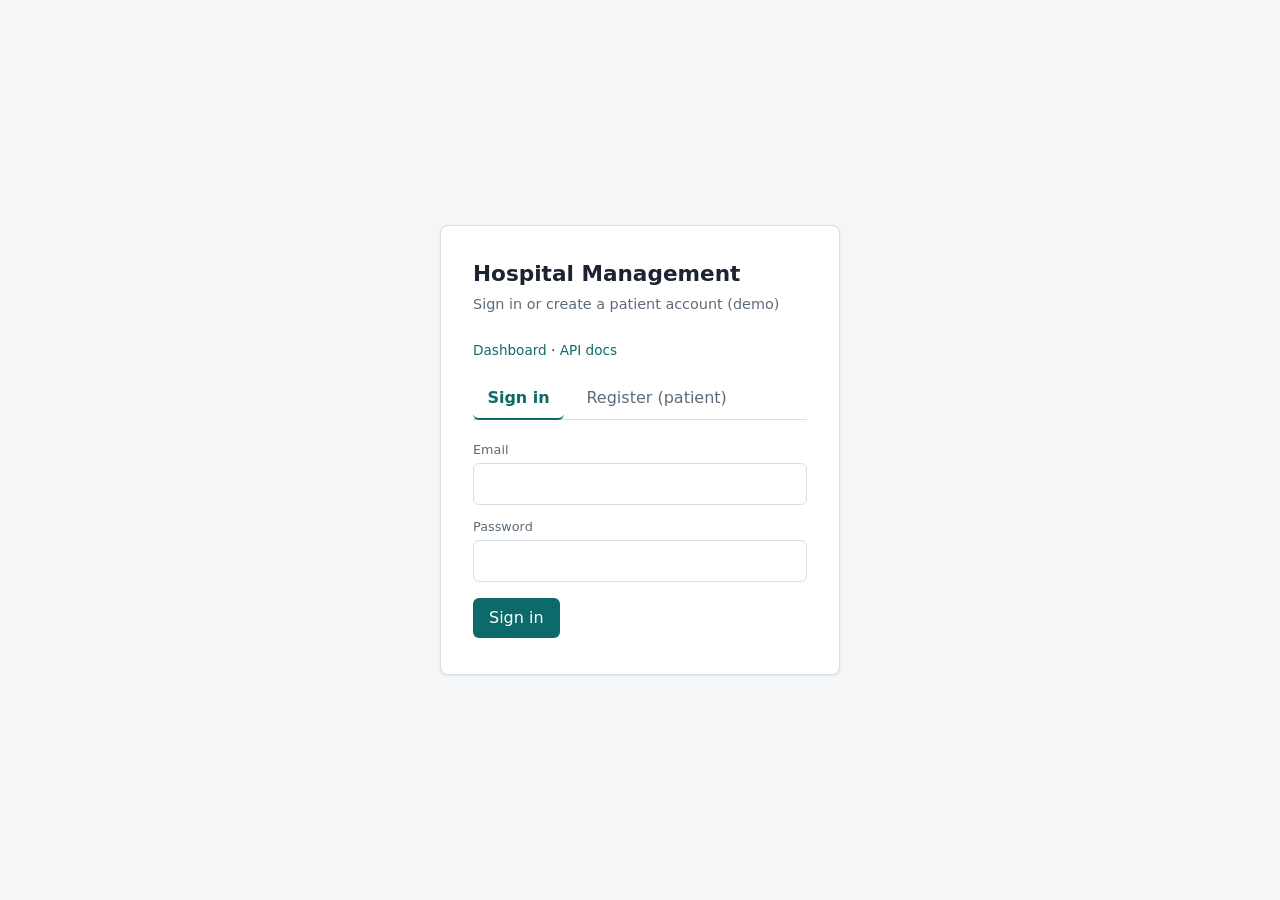
<file: static/index.html>
<!DOCTYPE html>
<html lang="en">
<head>
  <meta charset="utf-8" />
  <meta name="viewport" content="width=device-width, initial-scale=1" />
  <title>HMS — Sign in</title>
  <link rel="stylesheet" href="/static/css/app.css" />
</head>
<body>
  <div class="auth-wrap">
    <div class="auth-card">
      <h1>Hospital Management</h1>
      <p class="sub">Sign in or create a patient account (demo)</p>
      <p class="footer-links">
        <a href="/app">Dashboard</a> · <a href="/docs">API docs</a>
      </p>
      <div class="tabs" role="tablist">
        <button type="button" class="tab" data-panel="login" aria-selected="true">Sign in</button>
        <button type="button" class="tab" data-panel="register" aria-selected="false">Register (patient)</button>
      </div>
      <div class="panel" id="panel-login">
        <form id="form-login">
          <label for="l-email">Email</label>
          <input id="l-email" name="email" type="text" required autocomplete="username" />
          <label for="l-pass">Password</label>
          <input id="l-pass" name="password" type="password" required autocomplete="current-password" />
          <button type="submit">Sign in</button>
        </form>
      </div>
      <div class="panel" id="panel-register" hidden>
        <form id="form-register">
          <label for="r-email">Email</label>
          <input id="r-email" name="email" type="text" required />
          <label for="r-pass">Password (8+ characters)</label>
          <input id="r-pass" name="password" type="password" minlength="8" required />
          <label for="r-name">Full name</label>
          <input id="r-name" name="full_name" type="text" required />
          <label for="r-dob">Date of birth (optional)</label>
          <input id="r-dob" name="date_of_birth" type="date" />
          <label for="r-phone">Phone (optional)</label>
          <input id="r-phone" name="phone" type="text" />
          <label for="r-addr">Address (optional)</label>
          <input id="r-addr" name="address" type="text" />
          <label for="r-ec">Emergency contact (optional)</label>
          <input id="r-ec" name="emergency_contact" type="text" />
          <button type="submit">Create account</button>
        </form>
      </div>
    </div>
  </div>
  <div id="toast"></div>
  <script src="/static/js/api.js"></script>
  <script src="/static/js/login.js"></script>
</body>
</html>
</file>
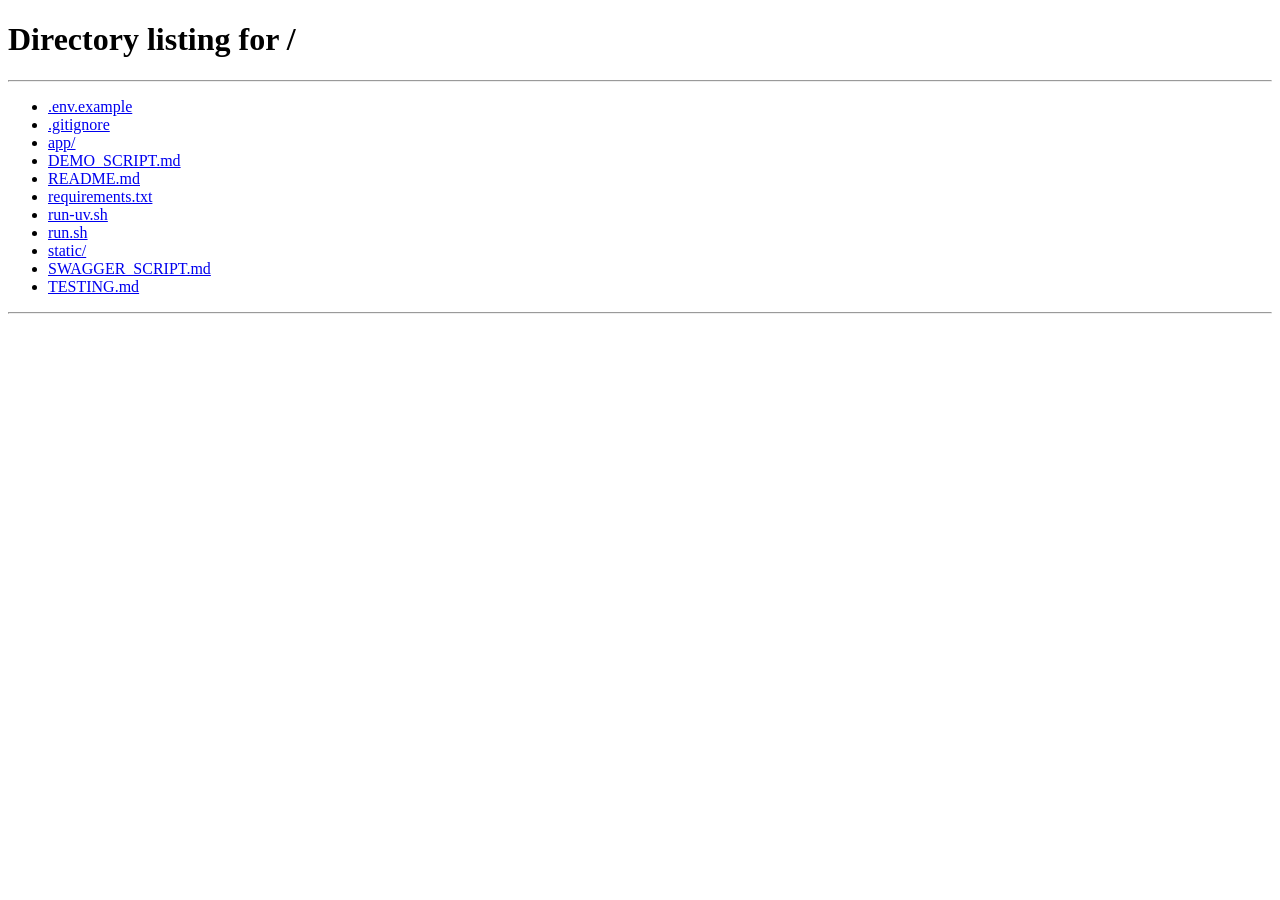
<file: static/app.html>
<!DOCTYPE html>
<html lang="en">
<head>
  <meta charset="utf-8" />
  <meta name="viewport" content="width=device-width, initial-scale=1" />
  <title>HMS — Dashboard</title>
  <link rel="stylesheet" href="/static/css/app.css" />
</head>
<body>
  <header id="app-header">
    <div>
      <strong>HMS</strong>
      <span class="user-info" id="header-user"></span>
    </div>
    <div>
      <a href="/docs" class="btn secondary" style="padding: 0.35rem 0.75rem">API docs</a>
      <button type="button" class="secondary" id="btn-logout">Sign out</button>
    </div>
  </header>
  <div class="app-layout">
    <aside id="sidebar"></aside>
    <main id="content">
      <section class="view" id="view-home">
        <h2>Home</h2>
        <div class="form-card" id="me-box"></div>
        <div class="form-card" id="box-reception" data-roles="admin" hidden>
          <h3 style="margin-top:0;font-size:1rem">Add receptionist</h3>
          <form id="form-reception">
            <div class="grid-2">
              <div><label>Email</label><input name="email" type="text" required /></div>
              <div><label>Password</label><input name="password" type="password" minlength="8" required /></div>
            </div>
            <label>Full name</label>
            <input name="full_name" type="text" required />
            <button type="submit">Create receptionist</button>
          </form>
        </div>
      </section>

      <section class="view" id="view-doctors" hidden>
        <h2>Doctors</h2>
        <div class="form-card" id="form-card-doctor">
          <h3 style="margin-top:0;font-size:1rem">Add doctor</h3>
          <form id="form-doctor">
            <div class="grid-2">
              <div><label>Email</label><input name="email" required /></div>
              <div><label>Password</label><input name="password" type="password" minlength="8" required /></div>
            </div>
            <label>Full name</label>
            <input name="full_name" required />
            <div class="grid-2">
              <div><label>Specialization</label><input name="specialization" /></div>
              <div><label>License</label><input name="license_number" /></div>
            </div>
            <label>Department</label>
            <input name="department" />
            <button type="submit">Add doctor</button>
          </form>
        </div>
        <div class="form-card"><div id="table-doctors"></div></div>
      </section>

      <section class="view" id="view-patients" hidden>
        <h2>Patients</h2>
        <div class="form-card" id="form-card-patient" data-roles="admin receptionist" hidden>
          <h3 style="margin-top:0;font-size:1rem">Add patient</h3>
          <form id="form-patient">
            <div class="grid-2">
              <div><label>Email</label><input name="email" required /></div>
              <div><label>Password</label><input name="password" type="password" minlength="8" required /></div>
            </div>
            <label>Full name</label>
            <input name="full_name" required />
            <div class="grid-2">
              <div><label>Date of birth</label><input name="date_of_birth" type="date" /></div>
              <div><label>Phone</label><input name="phone" /></div>
            </div>
            <label>Address</label>
            <input name="address" />
            <label>Emergency contact</label>
            <input name="emergency_contact" />
            <button type="submit">Add patient</button>
          </form>
        </div>
        <div class="form-card"><div id="table-patients"></div></div>
      </section>

      <section class="view" id="view-appointments" hidden>
        <h2>Appointments</h2>
        <div class="form-card">
          <h3 style="margin-top:0;font-size:1rem">New appointment</h3>
          <form id="form-appointment">
            <div class="grid-2" id="appt-patient-wrap">
              <div><label>Patient ID</label><input name="patient_id" type="number" min="1" id="in-patient-id" /></div>
            </div>
            <div class="grid-2">
              <div><label>Doctor</label>
                <select name="doctor_id" id="sel-doctor" required></select>
              </div>
              <div><label>Date & time</label>
                <input name="scheduled_at" id="in-appt-time" type="datetime-local" required />
              </div>
            </div>
            <label>Reason</label>
            <input name="reason" />
            <button type="submit">Book</button>
          </form>
        </div>
        <div class="form-card"><div id="table-appointments"></div></div>
      </section>

      <section class="view" id="view-records" hidden>
        <h2>Medical records</h2>
        <div class="form-card">
          <p class="hint" id="record-filter-hint" style="margin-top:0">Doctors: enter patient id to list records, or use filter below after listing.</p>
          <form id="form-record">
            <div class="grid-2">
            <div><label>Patient ID</label><input name="patient_id" type="number" min="1" id="rec-pid" required /></div>
            <div><label>Doctor ID</label><input name="doctor_id" type="number" min="1" id="rec-did" required /></div>
            </div>
            <div><label>Appointment ID (optional)</label><input name="appointment_id" type="number" id="rec-aid" /></div>
            <div style="grid-column:1/-1">
              <label>Diagnosis</label>
              <input name="diagnosis" />
            </div>
            <div class="grid-2">
            <div><label>Notes</label><textarea name="notes"></textarea></div>
            <div><label>Prescription</label><textarea name="prescription"></textarea></div>
            </div>
            <div>
              <button type="submit">Save record</button>
            </div>
          </form>
        </div>
        <div class="form-card">
          <label>Filter by patient (list)</label>
          <input type="number" id="list-rec-pid" class="inline-field" min="1" placeholder="Patient id" />
          <button type="button" class="secondary" id="btn-load-records">Load</button>
        </div>
        <div class="form-card"><div id="table-records"></div></div>
      </section>

      <section class="view" id="view-invoices" hidden>
        <h2>Invoices</h2>
        <div class="form-card" id="form-card-invoice" data-roles="admin receptionist" hidden>
          <h3 style="margin-top:0;font-size:1rem">New invoice</h3>
          <form id="form-invoice">
            <div class="grid-2">
              <div><label>Patient ID</label><input name="patient_id" type="number" min="1" required /></div>
              <div><label>Appointment ID (optional)</label><input name="appointment_id" type="number" /></div>
            </div>
            <div class="grid-2">
              <div><label>Due date</label><input name="due_date" type="date" /></div>
            </div>
            <label>Description</label>
            <input name="description" />
            <p class="hint">Line items (at least one row with description + unit price):</p>
            <div class="lines-box" id="inv-lines">
              <div class="grid-2 inv-line">
                <div><label>Description</label><input class="d" placeholder="e.g. Consultation" /></div>
                <div><label>Qty</label><input class="q" type="number" value="1" min="0" step="0.01" /></div>
                <div><label>Unit price</label><input class="u" type="number" value="0" min="0" step="0.01" /></div>
              </div>
            </div>
            <button type="button" class="secondary" id="btn-add-line">Add line</button>
            <br /><br />
            <button type="submit" id="btn-inv-submit">Create invoice</button>
          </form>
        </div>
        <div class="form-card"><div id="table-invoices"></div></div>
      </section>
    </main>
  </div>
  <div id="toast"></div>
  <script src="/static/js/api.js"></script>
  <script src="/static/js/dashboard.js"></script>
</body>
</html>
</file>
<file: static/css/app.css>
/* HMS — no framework, system fonts */
:root {
  --bg: #f4f6f8;
  --surface: #fff;
  --text: #1c2333;
  --muted: #5c6b7a;
  --border: #d8dee6;
  --accent: #0d6a6a;
  --accent-dim: #0a5555;
  --danger: #b42318;
  --radius: 8px;
  --shadow: 0 1px 3px rgba(28, 35, 51, 0.08);
  font-size: 16px;
}

* {
  box-sizing: border-box;
}

body {
  margin: 0;
  font-family: "Segoe UI", system-ui, -apple-system, sans-serif;
  background: var(--bg);
  color: var(--text);
  line-height: 1.5;
  min-height: 100vh;
}

a {
  color: var(--accent);
  text-decoration: none;
}
a:hover {
  text-decoration: underline;
}

/* Login page */
.auth-wrap {
  min-height: 100vh;
  display: flex;
  align-items: center;
  justify-content: center;
  padding: 1.5rem;
}
.auth-card {
  background: var(--surface);
  border: 1px solid var(--border);
  border-radius: var(--radius);
  box-shadow: var(--shadow);
  max-width: 400px;
  width: 100%;
  padding: 2rem;
}
.auth-card h1 {
  margin: 0 0 0.25rem;
  font-size: 1.35rem;
  font-weight: 600;
}
.auth-card p.sub {
  color: var(--muted);
  font-size: 0.9rem;
  margin: 0 0 1.5rem;
}
.tabs {
  display: flex;
  gap: 0;
  margin-bottom: 1.25rem;
  border-bottom: 1px solid var(--border);
}
.tab {
  padding: 0.5rem 0.9rem;
  background: none;
  border: none;
  color: var(--muted);
  cursor: pointer;
  font: inherit;
  border-bottom: 2px solid transparent;
  margin-bottom: -1px;
}
.tab[aria-selected="true"] {
  color: var(--accent);
  border-bottom-color: var(--accent);
  font-weight: 600;
}
.panel[hidden] {
  display: none !important;
}
label {
  display: block;
  font-size: 0.8rem;
  font-weight: 500;
  color: var(--muted);
  margin-bottom: 0.25rem;
}
input, select, textarea {
  width: 100%;
  padding: 0.5rem 0.65rem;
  border: 1px solid var(--border);
  border-radius: 6px;
  font: inherit;
  background: #fff;
  margin-bottom: 0.75rem;
}
textarea { min-height: 72px; resize: vertical; }
button, .btn {
  display: inline-block;
  padding: 0.5rem 1rem;
  font: inherit;
  font-weight: 500;
  border: none;
  border-radius: 6px;
  cursor: pointer;
  background: var(--accent);
  color: #fff;
  margin: 0.25rem 0.5rem 0.25rem 0;
}
button.secondary, .btn.secondary {
  background: #e8ecf0;
  color: var(--text);
}
button.danger, .btn.danger {
  background: var(--danger);
}
button:disabled { opacity: 0.5; cursor: not-allowed; }
.hint { font-size: 0.85rem; color: var(--muted); margin-top: 0.5rem; }

/* App shell */
#app-header {
  background: var(--surface);
  border-bottom: 1px solid var(--border);
  padding: 0.75rem 1.25rem;
  display: flex;
  align-items: center;
  justify-content: space-between;
  flex-wrap: wrap;
  gap: 0.5rem;
}
#app-header strong { color: var(--accent); }
#app-header .user-info { color: var(--muted); font-size: 0.9rem; }

.app-layout {
  display: flex;
  min-height: calc(100vh - 52px);
}
#sidebar {
  width: 200px;
  background: #1c2333;
  color: #e8eaef;
  padding: 0.75rem 0;
  flex-shrink: 0;
}
#sidebar a, #sidebar button {
  display: block;
  width: 100%;
  text-align: left;
  padding: 0.5rem 1rem;
  color: #c4cad6;
  background: none;
  border: none;
  font: inherit;
  cursor: pointer;
  border-left: 3px solid transparent;
  margin: 0;
  border-radius: 0;
}
#sidebar a:hover, #sidebar button:hover {
  background: rgba(255,255,255,0.06);
  color: #fff;
}
#sidebar a.active, #sidebar button.active {
  color: #fff;
  border-left-color: #4ecdc4;
  background: rgba(255,255,255,0.08);
}
#content {
  flex: 1;
  padding: 1.25rem 1.5rem 2rem;
  max-width: 1100px;
}
section.view[hidden] { display: none !important; }
section.view h2 {
  font-size: 1.1rem;
  font-weight: 600;
  margin: 0 0 1rem;
  padding-bottom: 0.5rem;
  border-bottom: 1px solid var(--border);
}
.grid-2 {
  display: grid;
  grid-template-columns: 1fr 1fr;
  gap: 1rem;
}
@media (max-width: 720px) {
  .grid-2 { grid-template-columns: 1fr; }
  .app-layout { flex-direction: column; }
  #sidebar { width: 100%; display: flex; flex-wrap: wrap; }
  #sidebar a, #sidebar button { width: auto; }
}

/* Tables */
.data-table {
  width: 100%;
  border-collapse: collapse;
  background: var(--surface);
  border: 1px solid var(--border);
  border-radius: var(--radius);
  font-size: 0.9rem;
  box-shadow: var(--shadow);
}
.data-table th, .data-table td {
  text-align: left;
  padding: 0.5rem 0.75rem;
  border-bottom: 1px solid var(--border);
}
.data-table th { background: #f0f3f6; font-weight: 600; }
.data-table tr:last-child td { border-bottom: none; }
.empty { color: var(--muted); padding: 1rem !important; }

/* Cards / form rows */
.form-card {
  background: var(--surface);
  border: 1px solid var(--border);
  border-radius: var(--radius);
  padding: 1rem 1.25rem;
  margin-bottom: 1.25rem;
  box-shadow: var(--shadow);
}
.form-row { margin-bottom: 0.5rem; }

#toast {
  position: fixed;
  bottom: 1rem;
  right: 1rem;
  max-width: 360px;
  padding: 0.75rem 1rem;
  border-radius: 6px;
  font-size: 0.9rem;
  box-shadow: 0 4px 20px rgba(0,0,0,0.12);
  z-index: 100;
  display: none;
  border: 1px solid var(--border);
  background: var(--surface);
}
#toast.show { display: block; }
#toast.error { background: #fdecea; color: #7f1a12; border-color: #f5c4be; }
#toast.ok { background: #e8f5f0; color: #0a5; border-color: #b3dcc9; }

.inline-field { max-width: 200px; display: inline-block; margin-right: 0.5rem; }
.inline-block { display: inline-block; }
.lines-box { border: 1px dashed var(--border); padding: 0.75rem; border-radius: 6px; margin: 0.5rem 0; }

.footer-links { margin-top: 1rem; font-size: 0.85rem; }
</file>
